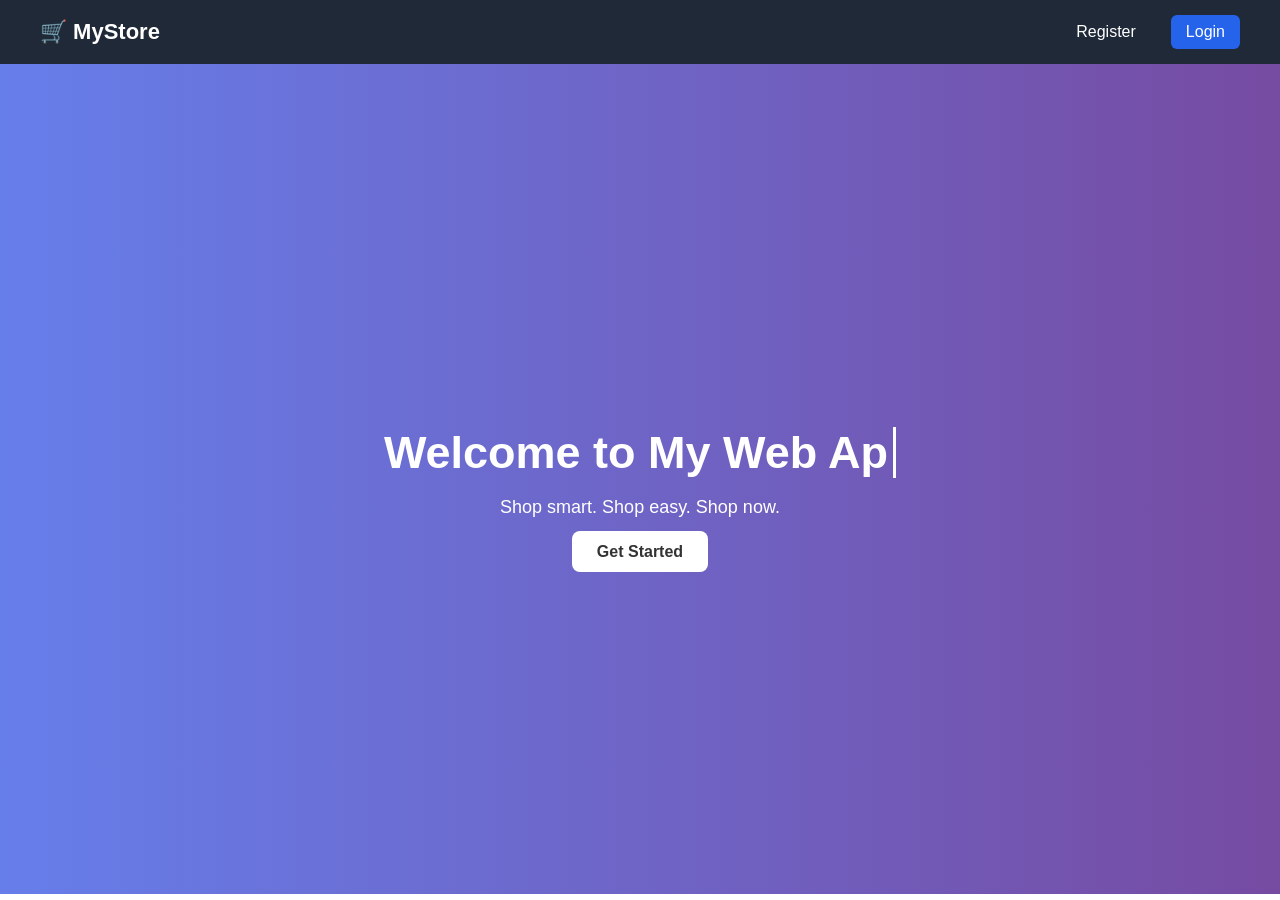
<file: index.html>
<!DOCTYPE html>
<html>
<head>
    <title>Home</title>

    <style>
        body {
            margin: 0;
            font-family: 'Segoe UI', sans-serif;
        }

        /* NAVBAR */
        .navbar {
            display: flex;
            justify-content: space-between;
            align-items: center;
            padding: 15px 40px;
            background: #1f2937;
            color: white;
        }

        .logo {
            font-size: 22px;
            font-weight: bold;
        }

        .nav-links {
            display: flex;
            align-items: center;
        }

        .nav-links a {
            text-decoration: none;
            color: white;
            margin-left: 20px;
            padding: 8px 15px;
            border-radius: 6px;
            transition: 0.3s;
        }

        .nav-links a:hover {
            background: #374151;
        }

        .btn-primary {
            background: #2563eb;
        }

        /* HERO SECTION */
        .hero {
            height: calc(100vh - 70px);
            display: flex;
            justify-content: center;
            align-items: center;
            text-align: center;
            color: white;

            background: linear-gradient(to right, #667eea, #764ba2);
        }

        .hero h1 {
            font-size: 45px;
            margin-bottom: 10px;
        }

        .hero p {
            font-size: 18px;
            margin-bottom: 25px;
        }

        .hero a {
            text-decoration: none;
            background: white;
            color: #333;
            padding: 12px 25px;
            border-radius: 8px;
            font-weight: bold;
            transition: 0.3s;
        }

        .hero a:hover {
            background: #ddd;
        }

        /* CURSOR ANIMATION */
        .cursor {
            border-right: 3px solid white;
            padding-right: 5px;
        }
    </style>
</head>

<body>

<!-- NAVBAR -->
<div class="navbar">
    <div class="logo">🛒 MyStore</div>

    <div class="nav-links">
        <a href="register.html">Register</a>
        <a href="login.html" class="btn-primary">Login</a>
    </div>
</div>

<!-- HERO -->
<div class="hero">
    <div>
        <h1>
            <span id="typing-text"></span>
            <span class="cursor"></span>
        </h1>

        <p>Shop smart. Shop easy. Shop now.</p>

        <a href="register.html">Get Started</a>
    </div>
</div>

<!-- JS for animation -->
<script>
    const text = "Welcome to My Web App";
    let index = 0;

    function typeEffect() {
        if (index < text.length) {
            document.getElementById("typing-text").innerHTML += text.charAt(index);
            index++;
            setTimeout(typeEffect, 60);
        }
    }

    window.onload = typeEffect;
</script>

</body>
</html>
</file>
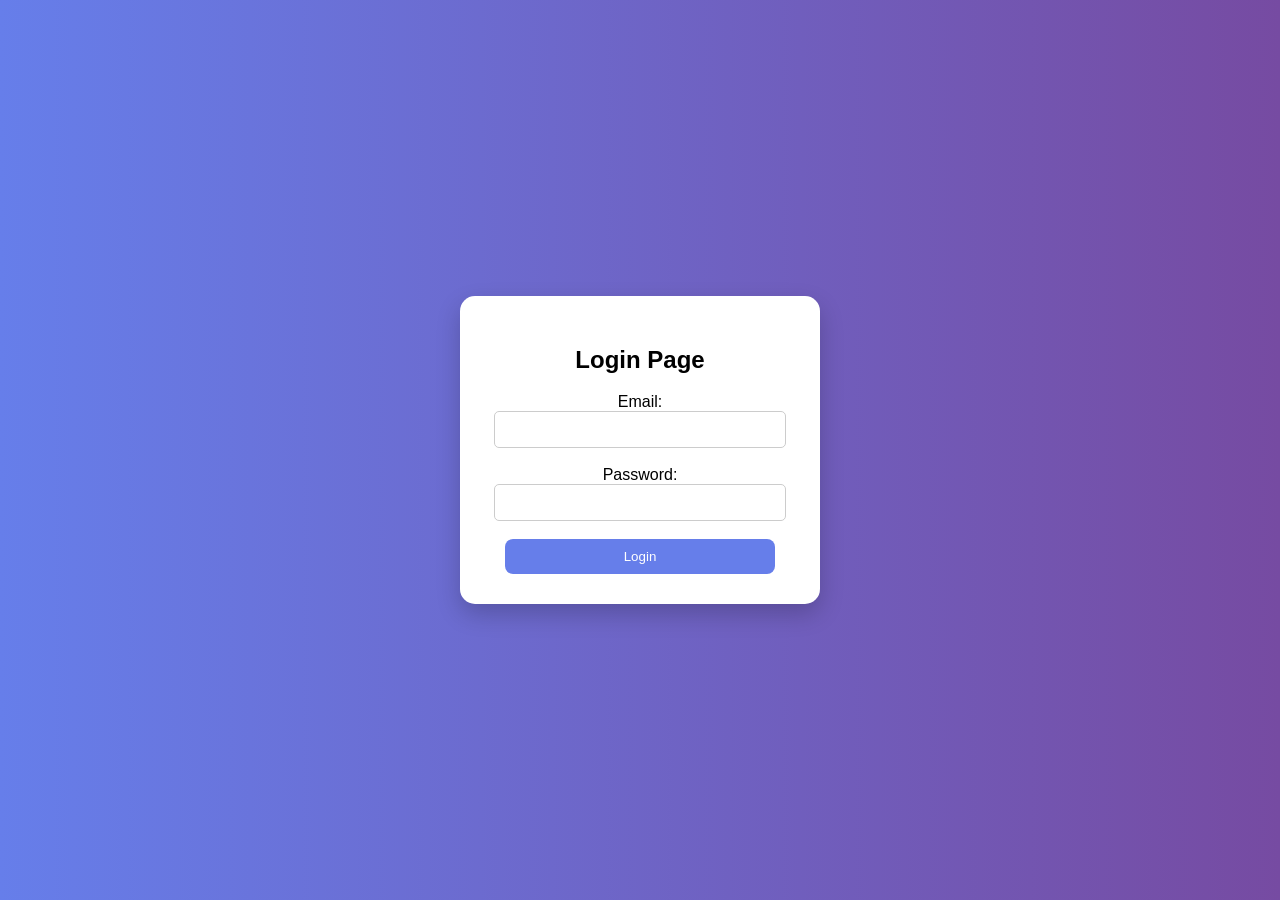
<file: login.html>
<!DOCTYPE html>
<html>
<head>
    <title>Login</title>
    <link rel="stylesheet" href="style.css">
    <script src="script.js"></script>
</head>
<body>

<div class="container">
    <h2>Login Page</h2>

    <form onsubmit="return validateLogin()">
        Email:<br>
        <input type="text" id="loginEmail"><br><br>

        Password:<br>
        <input type="password" id="loginPassword"><br><br>

        <input type="submit" value="Login">
    </form>
</div>

</body>
</html>
</file>
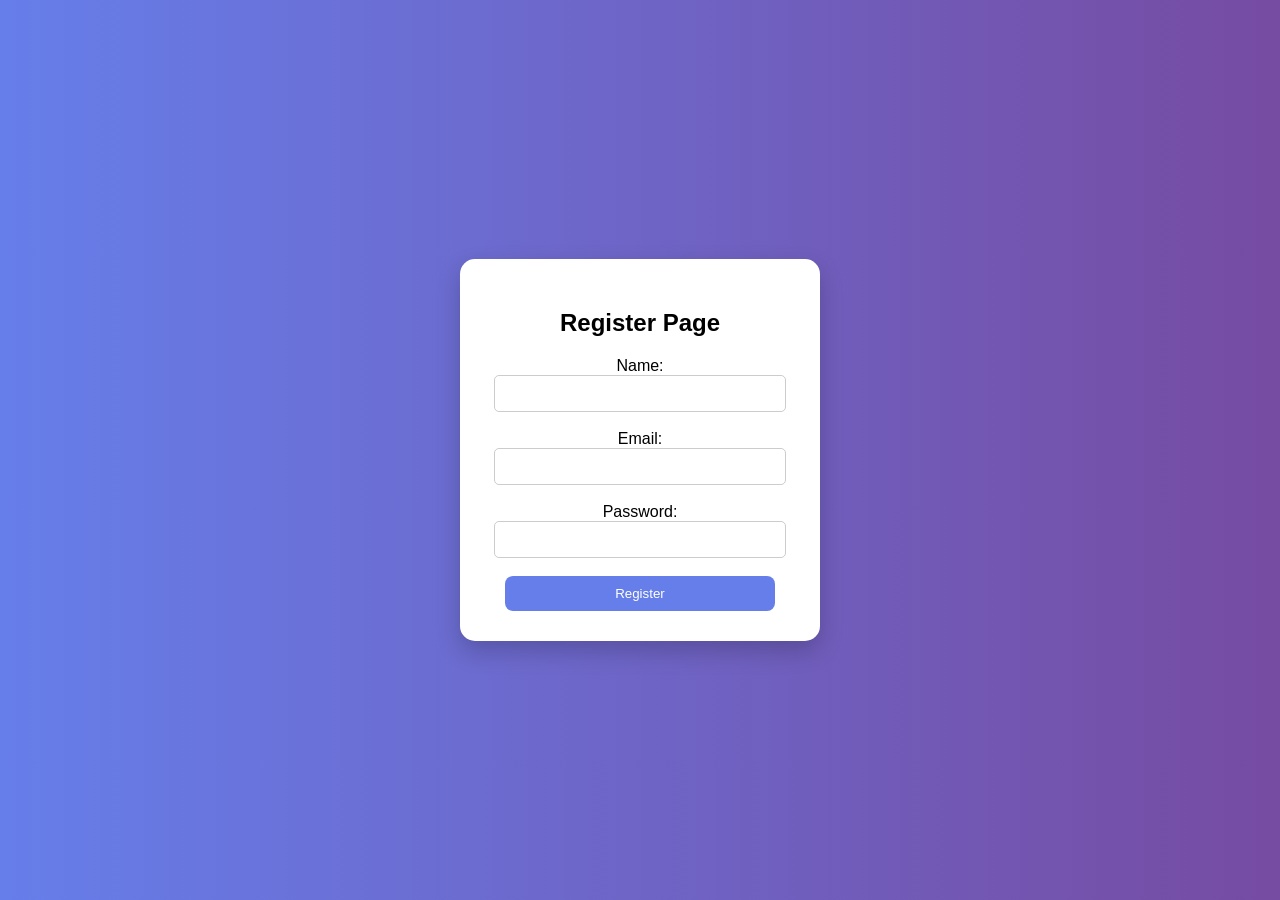
<file: register.html>
<!DOCTYPE html>
<html>
<head>
    <title>Register</title>
    <link rel="stylesheet" href="style.css">
    <script src="script.js"></script>
</head>
<body>

<div class="container">
    <h2>Register Page</h2>

    <form onsubmit="return validateRegister()">
        Name:<br>
        <input type="text" id="name"><br><br>

        Email:<br>
        <input type="text" id="email"><br><br>

        Password:<br>
        <input type="password" id="password"><br><br>

        <input type="submit" value="Register">
    </form>
</div>

</body>
</html>
</file>
<file: style.css>
body {
    font-family: Arial;
    margin: 0;
    height: 100vh;

    display: flex;
    justify-content: center;
    align-items: center;

    background-color: #f2f2f2;
}

.container {
    background: white;
    padding: 30px;
    border-radius: 10px;
    box-shadow: 0px 0px 10px gray;
    text-align: center;
}

input {
    padding: 8px;
    width: 200px;
}

input[type="submit"] {
    padding: 8px 15px;
    background: blue;
    color: white;
    border: none;
    cursor: pointer;
}
body {
    font-family: Arial, sans-serif;
    margin: 0;
    height: 100vh;

    display: flex;
    justify-content: center;
    align-items: center;

    /* Gradient background */
    background: linear-gradient(to right, #667eea, #764ba2);
}

/* Main container */
.container {
    background: white;
    padding: 30px;
    border-radius: 15px;
    box-shadow: 0 10px 25px rgba(0,0,0,0.2);
    text-align: center;
    width: 300px;
}

/* Inputs */
input {
    padding: 10px;
    width: 90%;
    border-radius: 5px;
    border: 1px solid #ccc;
}

/* Buttons */
input[type="submit"], .shop-btn {
    background: #667eea;
    color: white;
    border: none;
    padding: 10px 20px;
    border-radius: 8px;
    cursor: pointer;
    transition: 0.3s;
}

input[type="submit"]:hover,
.shop-btn:hover {
    background: #5a67d8;
    transform: scale(1.05);
}

/* Shop button spacing */
.shop-btn {
    text-decoration: none;
    display: inline-block;
    margin-top: 15px;
}
.shop-btn {
    text-decoration: none;
    background: green;
    color: white;
    padding: 12px 25px;
    border-radius: 8px;
    font-size: 16px;
    display: inline-block;
}

.shop-btn:hover {
    background: darkgreen;
}
/* DARK MODE */
.dark-mode {
    background: #111827 !important;
    color: white !important;
}

.dark-mode .container,
.dark-mode .card {
    background: #1f2937;
    color: white;
}

.dark-mode input {
    background: #374151;
    color: white;
    border: none;
}

.dark-mode .navbar {
    background: #030712;
}

.dark-mode a {
    color: #93c5fd;
}
</file>
